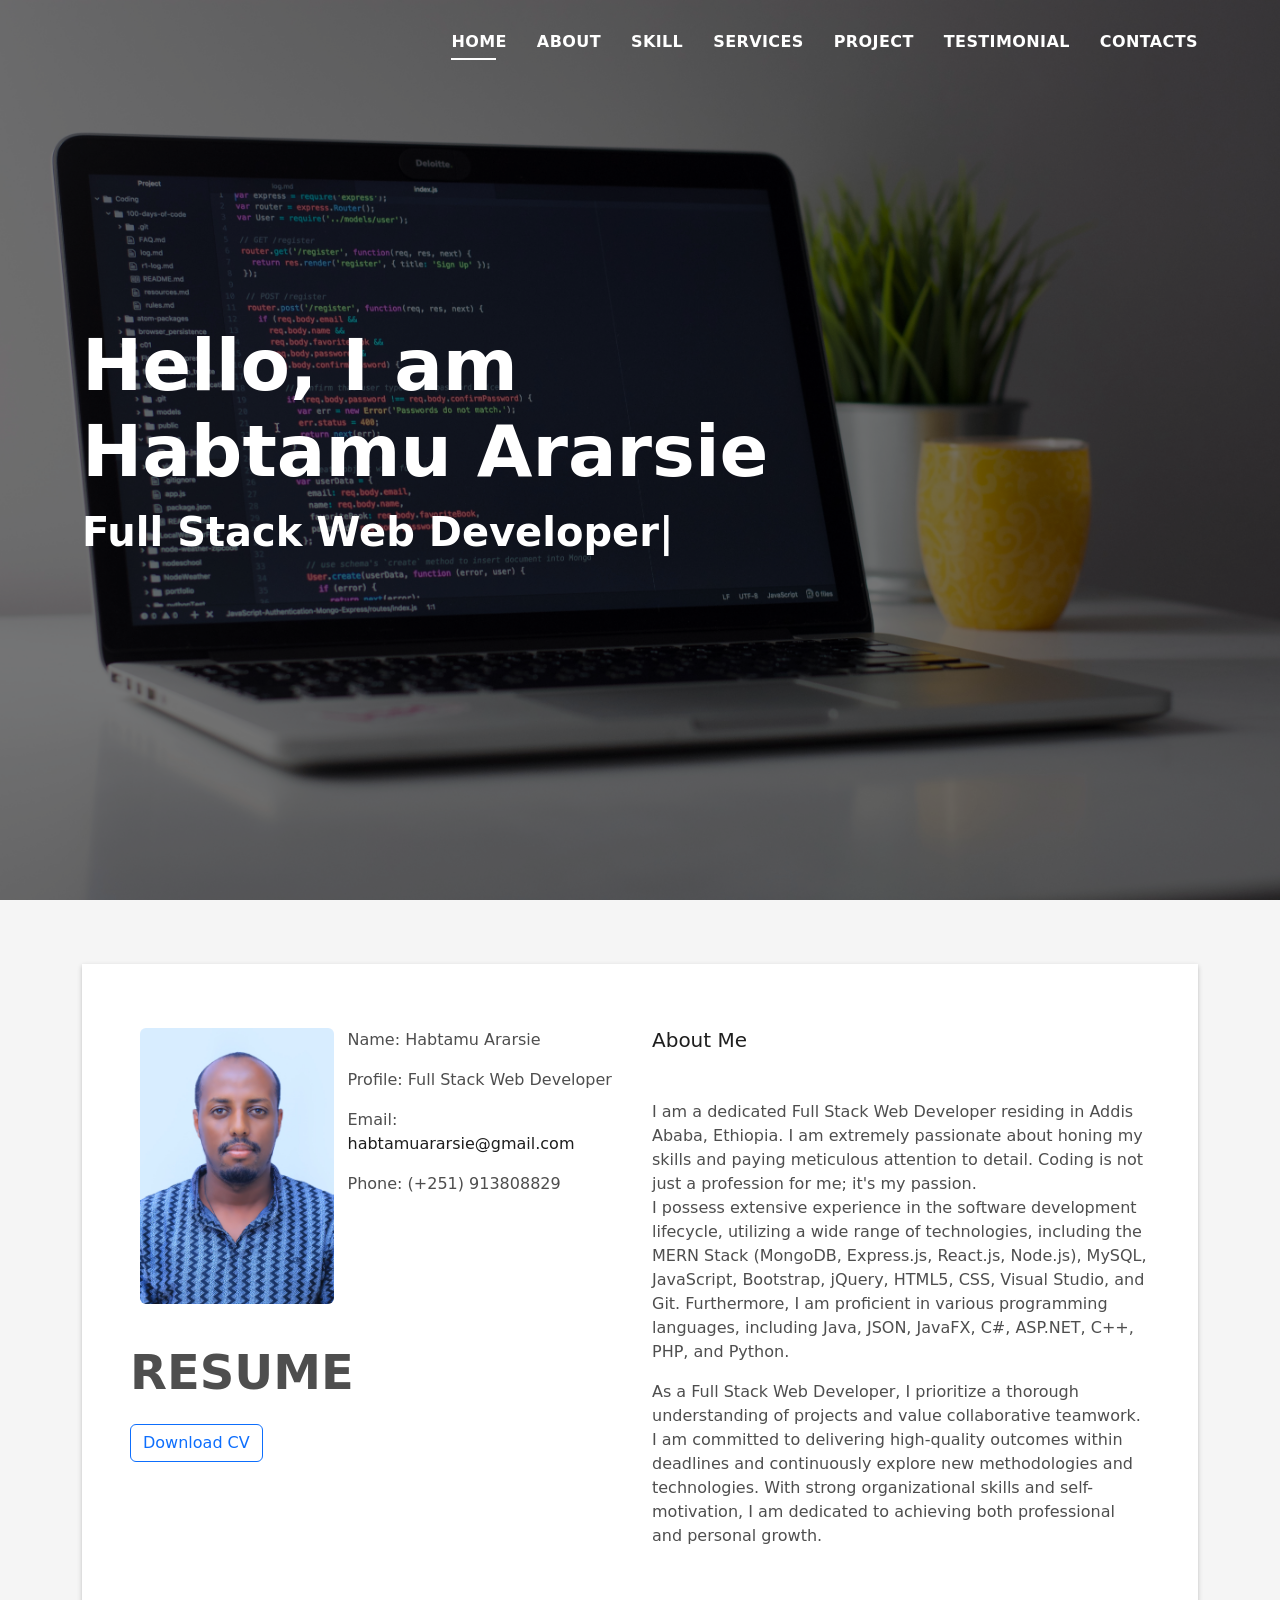
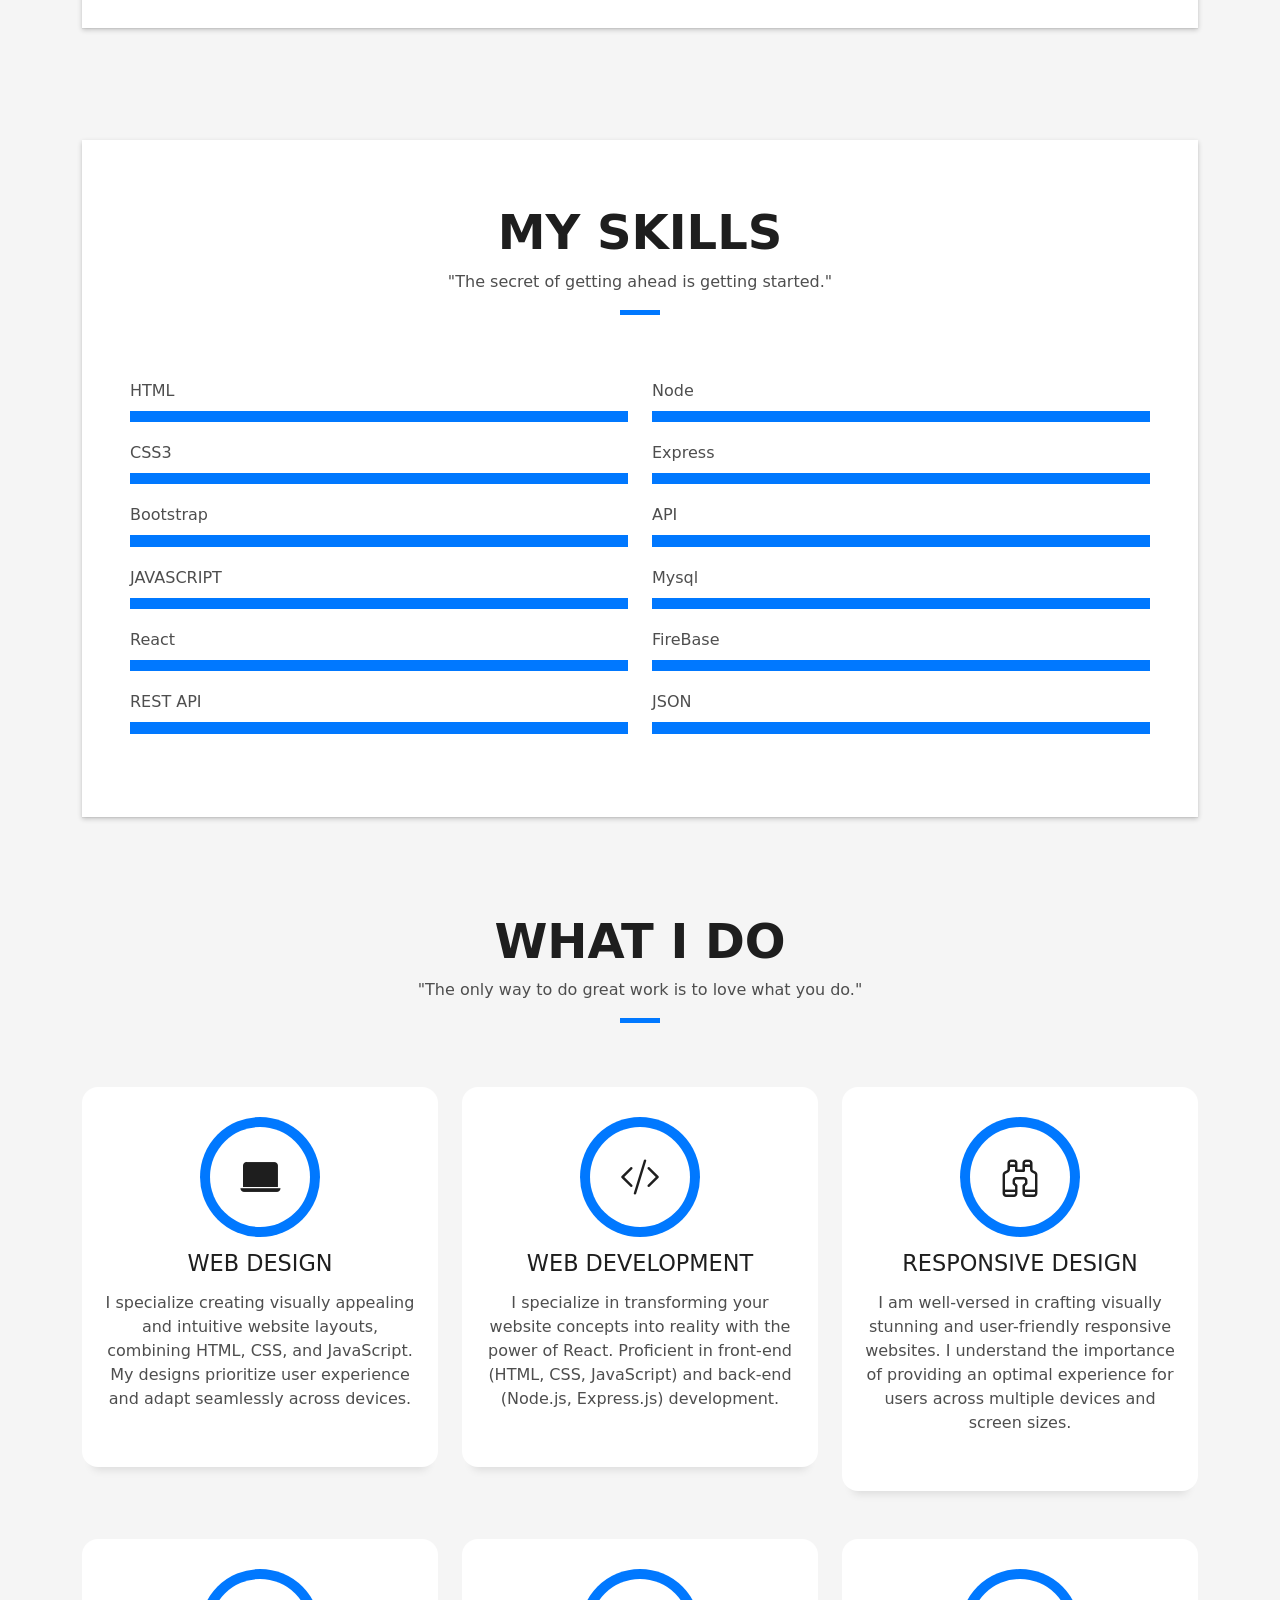
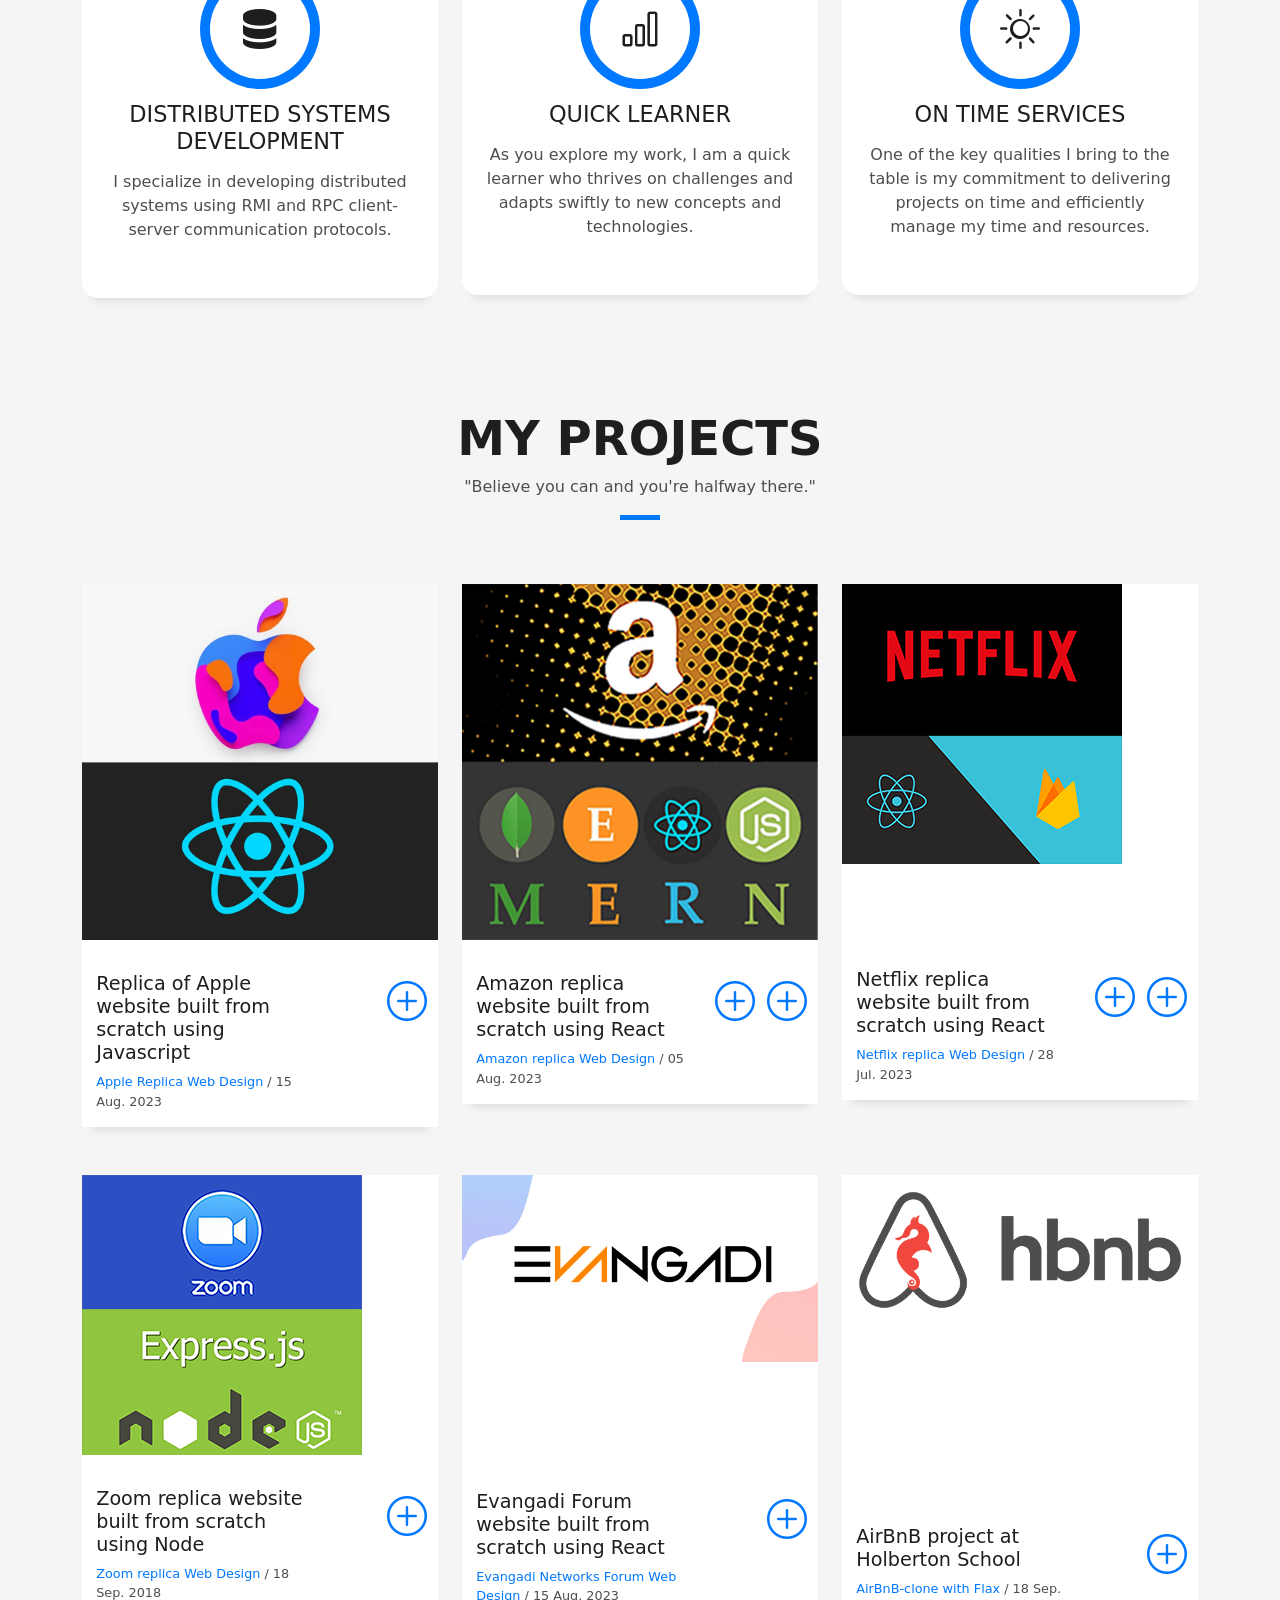
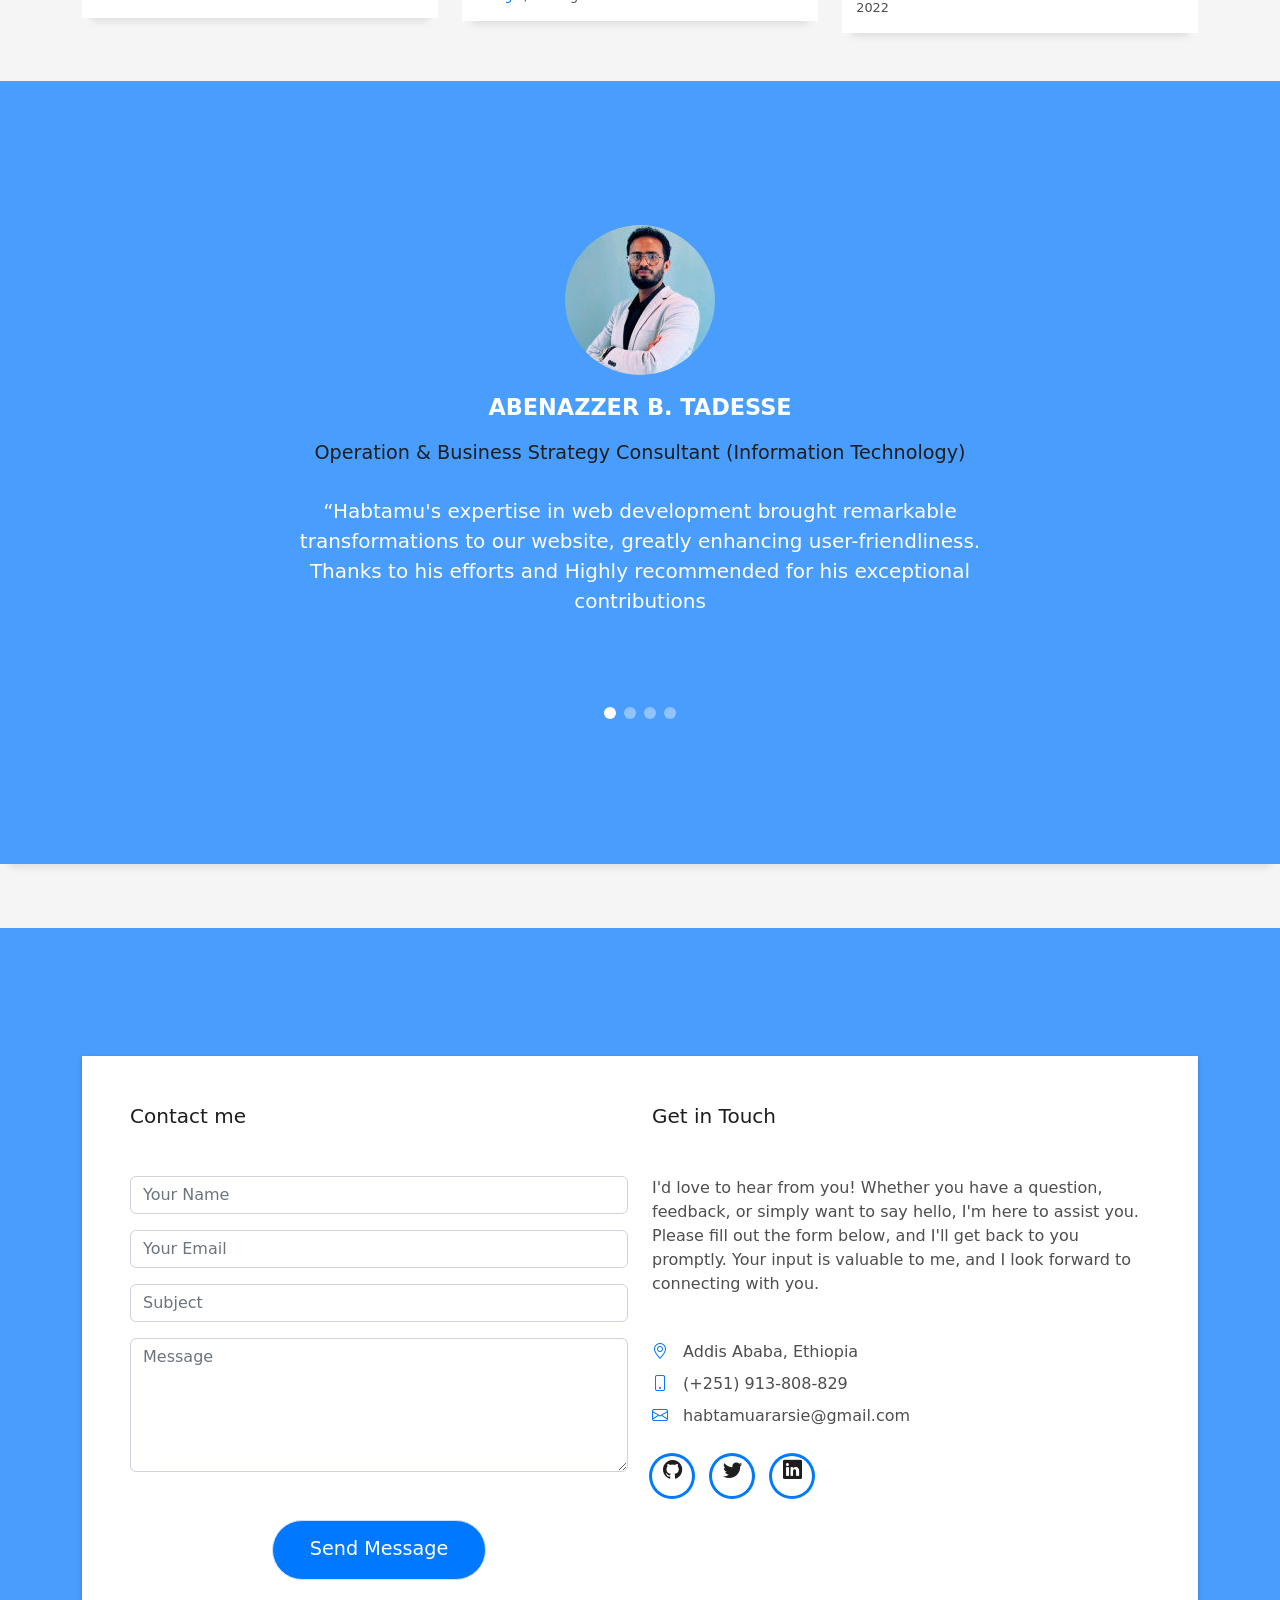
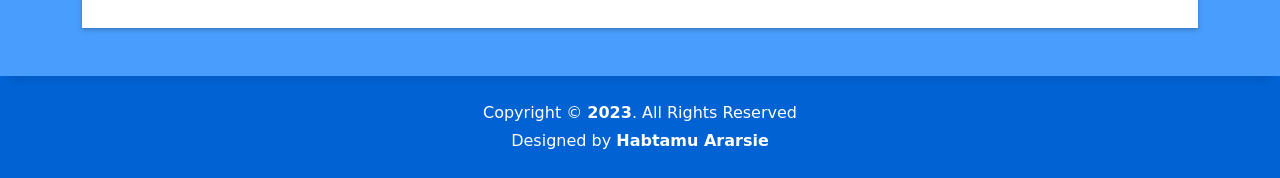
<file: index.html>
<!DOCTYPE html>
<html lang="en">
  <head>
    <meta charset="utf-8" />
    <meta content="width=device-width, initial-scale=1.0" name="viewport" />
     <meta name="google-site-verification" content="googleeb76d2b31b0bdee5" />
     
    <title> Habtamu Ararsie Portfolio </title>
    <!-- Favicons -->
    <link href="assets/img/h-icon.png" rel="icon" />
    <link href="assets/img/apple-touch-icon.png" rel="apple-touch-icon" />

    <!-- Vendor CSS Files -->
    <link
      href="assets/vendor/bootstrap/css/bootstrap.min.css"
      rel="stylesheet"
    />
    <link
      href="assets/vendor/bootstrap-icons/bootstrap-icons.css"
      rel="stylesheet"
    />
    <link
      href="assets/vendor/glightbox/css/glightbox.min.css"
      rel="stylesheet"
    />
    <link href="assets/vendor/swiper/swiper-bundle.min.css" rel="stylesheet" />

    <!-- Template Main CSS File -->
    <link href="assets/css/style.css" rel="stylesheet" />

 
  </head>


  <body>
 
    <!-- ======= Header ======= -->
    <header id="header" class="fixed-top">
      <div class="container d-flex align-items-center justify-content-between">
        <h1 class="logo"><a href="index.html">
         
          </a></h1>
     <nav id="navbar" class="navbar">
          <ul>
            <li><a class="nav-link scrollto active" href="#hero">Home</a></li>
            <li><a class="nav-link scrollto" href="#about">About</a></li>
            <li><a class="nav-link scrollto " href="#skill">Skill</a></li>
            <li><a class="nav-link scrollto" href="#services">Services</a></li>
            <li>
              <a class="nav-link scrollto" href="#portfolio">Project</a>
            </li>
            
            <li>
              <a class="nav-link scrollto" href="#testimonial">Testimonial</a>
            </li>
          </li>
            <li><a class="nav-link scrollto" href="#contacts">Contacts</a></li>
          </ul>
          <i class="bi bi-list mobile-nav-toggle"></i>
        </nav>
        <!-- .navbar -->
      </div>
    </header>
    <!-- End Header -->

    <!-- ======= Hero Section ======= -->
    <div id="hero" class="hero route bg-image"
    style="background-image: url(assets/img/back-img.jpg)"
    > 
    
     <div class="overlay-itro"></div>
      <div class="hero-content display-table">
        <div class="table-cell">
          <div class="container">
            <!--<p class="display-6 color-d">Hello, world!</p>-->
            <h1 class="hero-title">Hello, I am
              <br />
            Habtamu Ararsie</h1>
            <p class="hero-subtitle"> 
              <span
                class="typed"
                data-typed-items="Full Stack Web Developer, Designer, Freelancer"
              ></span>
            </p>
            <!-- <p class="pt-3"><a class="btn btn-primary btn js-scroll px-4" href="#about" role="button">Learn More</a></p> -->
          </div>
        </div>
      </div>
    </div>
    <!-- End Hero Section -->

    <main id="main">
      <!-- ======= About Section ======= -->
      <section id="about" class="about-mf sect-pt4 route">
        <div class="container">
          <div class="row">
            <div class="col-sm-12">
              <div class="box-shadow-full">
                <div class="row">
                  
                  <div class="col-md-6">
                    <div class="row">
                      <div class="col-sm-6 col-md-5">
                        
                            <div class="about-img">
                          <img
                            src="assets/img/back.JPG"
                            class="img-fluid rounded b-shadow-a"
                            alt=""
                          />
                        </div>
                        
                        </div>
                     
                      <div class="col-sm-6 col-md-7">
                        <div class="about-info">
                          <p>
                            <span class="title">Name: </span>
                            <span>Habtamu Ararsie</span>
                          </p>
                          <p>
                            <span class="title">Profile: </span>
                            <span>Full Stack Web Developer</span>
                          </p>
                          <p>
                            <span class="title">Email: </span>
                            <span><a href="mailto:habtamuararsie@gmail.com">habtamuararsie@gmail.com</a></span>
                            
                          </p>
                          <p>
                            <span class="title">Phone: </span>
                            <span>(+251) 913808829</span>
                          </p>
                        </div>
                      </div>
                       <div class="skill-mf " >  
                              <p class="title-a"> Resume</p>
                              <p><a href="./cv/HabtamuArarsieResume.pdf" download ="" class="btn btn-primary-blue btn-outline-primary">Download CV</a></p>
                     </div>
                         </div>
                        </div>
                  
                  <div class="col-md-6">
                    <div class="about-me pt-4 pt-md-0">
                      <div class="title-box-2">
                        <h5 class="title ">About Me</h5>
                      </div>
                      <p class="title">
                        I am a dedicated Full Stack Web Developer residing in Addis Ababa, Ethiopia. I am extremely passionate about honing my skills and paying meticulous attention to detail.
                         Coding is not just a profession for me; it's my passion.
                        <br/>
                         I possess extensive experience in the software development lifecycle, 
                         utilizing a wide range of technologies, including the MERN Stack (MongoDB, Express.js, 
                         React.js, Node.js), MySQL, JavaScript, Bootstrap, jQuery, HTML5, CSS, Visual Studio, and Git. Furthermore, I am proficient in various programming languages, 
                         including Java, JSON, JavaFX, C#, ASP.NET, C++, PHP, and Python.
                      </p>
                  
                      <p class="title">
                         As a Full Stack Web Developer, I prioritize a thorough understanding of projects and
                          value collaborative teamwork. I am committed to delivering high-quality outcomes within deadlines and continuously explore new methodologies and technologies. With strong organizational skills and self-motivation, 
                         I am dedicated to achieving both professional and personal growth.
                  
                      </p>
                    
                    </div>
                  </div>
                </div>
              </div>
            </div>
          </div>
        </div>

      <!--</div> -->
      </section>
      <!-- End About Section -->

 <!-- ======= Skill Section ======= -->
 <section id="skill" class="about-mf sect-pt4 route">
  <div class="container">
    <div class="row">
      <div class="col-sm-12">
        <div class="box-shadow-full">
          <div class="row">
            <div class="col-sm-12">
                  <div class="title-box text-center">
                    <h3 class="title-a">my skills</h3>
                    <p class="subtitle-a">
                      "The secret of getting ahead is getting started."
                    </p>
                    <div class="line-mf"></div>
                  </div>
                </div>
            <div class="col-md-6">
              <div class="row">
                
                <div class="skill-mf">
                  <span>HTML</span> <span class="pull-right"></span>
                  <div class="progress">
                    <div class="progress-bar" role="progressbar" style="width: 100%;" aria-valuenow="85" aria-valuemin="0" aria-valuemax="100"></div>
                  </div>
                  <span>CSS3</span> <span class="pull-right"></span>
                  <div class="progress">
                    <div class="progress-bar" role="progressbar" style="width: 100%" aria-valuenow="75" aria-valuemin="0" aria-valuemax="100"></div>
                  </div>
                  <span>Bootstrap</span> <span class="pull-right"></span>
                  <div class="progress">
                    <div class="progress-bar" role="progressbar" style="width: 100%" aria-valuenow="50" aria-valuemin="0" aria-valuemax="100"></div>
                  </div>
                  <span>JAVASCRIPT</span> <span class="pull-right"></span>
                  <div class="progress">
                    <div class="progress-bar" role="progressbar" style="width: 100%" aria-valuenow="90" aria-valuemin="0" aria-valuemax="100"></div>
                  </div>
                  <span>React</span> <span class="pull-right"></span>
                  <div class="progress">
                    <div class="progress-bar" role="progressbar" style="width: 100%;" aria-valuenow="85" aria-valuemin="0" aria-valuemax="100"></div>
                  </div>
                 
                  <span>REST API</span> <span class="pull-right"></span>
                  <div class="progress">
                    <div class="progress-bar" role="progressbar" style="width: 100%" aria-valuenow="50" aria-valuemin="0" aria-valuemax="100"></div>
                  </div>
                 
                </div>
                  
            </div>
                                </div>
            
            <div class="col-md-6">
              <div class="skill-mf">
                
                <span>Node</span> <span class="pull-right"></span>
                <div class="progress">
                  <div class="progress-bar" role="progressbar" style="width: 100%" aria-valuenow="75" aria-valuemin="0" aria-valuemax="100"></div>
                </div>
                <span>Express</span> <span class="pull-right"></span>
                <div class="progress">
                  <div class="progress-bar" role="progressbar" style="width: 100%" aria-valuenow="50" aria-valuemin="0" aria-valuemax="100"></div>
                </div>
                <span>API</span> <span class="pull-right"></span>
                <div class="progress">
                  <div class="progress-bar" role="progressbar" style="width: 100%" aria-valuenow="75" aria-valuemin="0" aria-valuemax="100"></div>
                </div>
                <span>Mysql</span> <span class="pull-right"></span>
                <div class="progress">
                  <div class="progress-bar" role="progressbar" style="width: 100%" aria-valuenow="50" aria-valuemin="0" aria-valuemax="100"></div>
                </div>
                <span>FireBase</span> <span class="pull-right"></span>
                <div class="progress">
                  <div class="progress-bar" role="progressbar" style="width: 100%" aria-valuenow="90" aria-valuemin="0" aria-valuemax="100"></div>
                </div>
                <span>JSON</span> <span class="pull-right"></span>
                <div class="progress">
                  <div class="progress-bar" role="progressbar" style="width: 100%" aria-valuenow="90" aria-valuemin="0" aria-valuemax="100"></div>
                </div>
              </div>
            </div>
          </div>
        </div>
      </div>
    </div>
    
  </div>

<!--</div> -->
</section>
<!-- End Skill Section -->

      <!-- ======= Services Section ======= -->
      <section id="services" class="services-mf pt-5 route">
        <div class="container">
          <div class="row">
            <div class="col-sm-12">
              <div class="title-box text-center">
                <h3 class="title-a">What I do</h3>
                <p class="subtitle-a">
                  "The only way to do great work is to love what you do."
                </p>
                <div class="line-mf"></div>
              </div>
            </div>
          </div>
          <!-- bi bi-briefcase -->
          <div class="row">
            <div class="col-md-4">
              <div class="service-box">
                <div class="service-ico">
                  <span class="ico-circle"
                    ><i class="bi bi-laptop-fill"></i
                  ></span>
                </div>
                <div class="service-content">
                  <h2 class="s-title">Web Design</h2>
                  <p >
                  
                     I specialize creating visually appealing and intuitive website layouts, combining HTML, CSS, and JavaScript. My designs prioritize user experience and adapt seamlessly across devices.

                </p> 
                </div>
              </div>
            </div>
            <!-- <i class="bi bi-card-checklist"></i -->
            <div class="col-md-4">
              <div class="service-box">
                <div class="service-ico">
                  <span class="ico-circle"
                    ><i class="bi bi-code-slash "></i
                  ></span>
                </div>
                <div class="service-content">
                  <h2 class="s-title">Web Development</h2>
                  <p class="s-description text-center">
                    I specialize in transforming your website concepts into reality with the power of React. Proficient in front-end (HTML, CSS, JavaScript) and back-end (Node.js, Express.js) development. 
                   
                  </p>
                   </div>
              </div>
            </div>
              <div class="col-md-4">
              <div class="service-box">
                <div class="service-ico">
                  <span class="ico-circle"
                    ><i class="bi bi-binoculars"></i
                  ></span>
                </div>
                <div class="service-content">
                  <h2 class="s-title">Responsive Design</h2>
                  <p class="s-description text-center">
                    I am well-versed in crafting visually stunning and user-friendly responsive websites.
                    I understand the importance of providing an optimal experience for users across 
                    multiple devices and screen sizes. 
                    
                  </p>
                </div>
              </div>
            </div> 
             <div class="col-md-4">
              <div class="service-box">
                <div class="service-ico">
                  <span class="ico-circle"
                    ><i class="bi bi-server "></i
                  ></span>
                </div>
               
                <div class="service-content">
                  <h2 class="s-title">distributed systems Development  </h2>
                  <p class="s-description text-center">
                    I specialize in developing  distributed systems using RMI and RPC client-server communication protocols. 
                   </p>
                 </div>
              </div>
            </div>
            <div class="col-md-4">
              <div class="service-box">
                <div class="service-ico">
                  <span class="ico-circle"
                    ><i class="bi bi-bar-chart"></i
                  ></span>
                </div>

                <div class="service-content">
                  <h2 class="s-title">Quick Learner</h2>
                  <p class="s-description text-center">
                    
                    As you explore my work, 
                    I am a quick learner who thrives 
                    on challenges and adapts swiftly to new concepts and technologies.
                  </p>
                </div>
              </div>
            </div>
            <div class="col-md-4">
              <div class="service-box">
                <div class="service-ico">
                  <span class="ico-circle"
                    ><i class="bi bi-brightness-high"></i
                  ></span>
                </div>
                <div class="service-content">
                  <h2 class="s-title">On Time Services</h2>
                  <p class="s-description text-center ">
                    One of the key qualities I bring to the table is my commitment to delivering 
                    projects on time and efficiently manage my time and resources. 
                  </p>
                </div>
              </div>
            </div>
          </div>
        </div>
      </section>
      <!-- End Services Section -->

      <!-- ======= Portfolio Section ======= -->
      <section id="portfolio" class="portfolio-mf sect-pt4 route">
        <div class="container">
          <div class="row">
            <div class="col-sm-12">
              <div class="title-box text-center">
                <h3 class="title-a">My Projects </h3>
                <p class="subtitle-a">
                  "Believe you can and you're halfway there."
                </p>
                <div class="line-mf"></div>
              </div>
            </div>
          </div>
          <div class="row">
            <!-- Covid-19 tracker website built from scratch using React -->
            <div class="col-md-4">
              <div class="work-box">
                <a
                  href="assets/img/apple.jpeg"
                  data-gallery="portfolioGallery"
                  class="portfolio-lightbox"
                >
                  <div class="work-img">
                    <img src="assets/img/apple.jpeg" alt="" class="img-fluid" />
                  </div>
                </a>
                <div class="work-content">
                  <div class="row">
                    <div class="col-sm-8">
                      <h2 class="w-title">    Replica of Apple website built from scratch using Javascript</h2>
                      <div class="w-more">
                        <span class="w-ctegory">Apple Replica Web Design</span> /
                        <span class="w-date">15 Aug. 2023</span>
                      </div>
                    </div>
                    <div class="col-sm-4">
                      <div class="w-like">
                        <a 
                         target="_blank"
                        href="https://github.com/habtamuararsie/react-components">
                          <span class="bi bi-plus-circle"></span
                        ></a>
                      </div>
                    </div>
                  </div>
                </div>
              </div>
            </div> 
            <div class="col-md-4">
              <div class="work-box">
                <!-- work-1.jpg -->
                <a
                target="_blank"
                  href="assets/img/amazone.png"
                  data-gallery="portfolioGallery"
                  class="portfolio-lightbox"
                >
                  <div class="work-img">
                    <img src="assets/img/amazone.png" alt="" class="img-fluid" />
                  </div>
                </a>
                <div class="work-content">
                  <div class="row">
                    <div class="col-sm-8">
                      <h2 class="w-title">Amazon replica website built from scratch using React</h2>
                      <div class="w-more">
                        <span class="w-ctegory">Amazon replica Web Design</span> /
                        <span class="w-date">05 Aug. 2023</span>
                      </div>
                    </div>
                  
                    <div class="col-sm-4">
                      <div class="w-like">
                        <a 
                        target="_blank"
                        href="https://feb23-3388b.web.app/">
                          <span class="bi bi-plus-circle"></span
                        ></a>
                        <a 
                        target="_blank"
                        href="https://github.com/habtamuararsie/amazon-feb23">
                          <span class="bi bi-plus-circle"></span
                        ></a>
                      </div>
                    </div>
                  </div>
                </div>
              </div>
            </div>
     
            <div class="col-md-4">
              <div class="work-box">
                <a
                target="_blank"
                  href="assets/img/netflix.png"
                  data-gallery="portfolioGallery"
                  class="portfolio-lightbox"
                >
                  <div class="work-img">
                    <img src="assets/img/netflix.png" alt="" class="img-fluid" />
                  </div>
                </a>
                <br />
                <br />
                <br />
                <div class="work-content">
                  <div class="row">
                    <div class="col-sm-8">
                      <h2 class="w-title">Netflix replica website built from scratch using React</h2>
                      <div class="w-more">
                        <span class="w-ctegory">Netflix replica Web Design</span> /
                        <span class="w-date">28 Jul. 2023</span>
                      </div>
                    </div>
                    <div class="col-sm-4">
                      <div class="w-like">
                        <a 
                        target="_blank"
                        href="https://netflix-clone-9c8d0.web.app">
                          <span class="bi bi-plus-circle"></span
                        ></a>
                        <a 
                        target="_blank"
                        href="https://github.com/habtamuararsie/netflix-clone">
                          <span class="bi bi-plus-circle"></span
                        ></a>
                      </div>
                    </div>
                  </div>
                </div>
              </div>
            </div>
             <div class="col-md-4">
              <div class="work-box">
                <a
                  href="assets/img/zoom.png"
                  data-gallery="portfolioGallery"
                  class="portfolio-lightbox"
                >
                  <div class="work-img">
                    <img src="assets/img/zoom.png" alt="" class="img-fluid" />
                  </div>
                </a>
                <div class="work-content">
                  <div class="row">
                    <div class="col-sm-8">
                      <h2 class="w-title">
                        Zoom replica website built from scratch using Node</h2>
                      <div class="w-more">
                        <span class="w-ctegory">Zoom replica Web Design</span> /
                        <span class="w-date">18 Sep. 2018</span>
                      </div>
                    </div>
                    <div class="col-sm-4">
                      <div class="w-like">
                        <a 
                        target="_blank"
                        href="https://github.com/habtamuararsie/zoom">
                          <span class="bi bi-plus-circle"></span
                        ></a>
                      </div>
                    </div>
                  </div>
                </div>
              </div>
            </div>
            <div class="col-md-4">
              <div class="work-box">
                <a
                  href="assets/img/evangadi-logo.jpg"
                  data-gallery="portfolioGallery"
                  class="portfolio-lightbox"
                >
                  <div class="work-img">
                    <img src="assets/img/evangadi-logo.jpg" alt="" class="img-fluid" />
                  </div>
                </a>
                <br />
                <br />
                <br />
                <br />
                <div class="work-content">
                  <div class="row">
                    <div class="col-sm-8">
                      <h2 class="w-title"> Evangadi Forum website built from scratch using React</h2>
                      <div class="w-more">
                        <span class="w-ctegory">Evangadi Networks Forum Web Design</span> /
                        <span class="w-date">15 Aug. 2023</span>
                      </div>
                    </div>
                    <div class="col-sm-4">
                      <div class="w-like">
                        <a 
                        target="_blank"
                        href="https://github.com/habtamuararsie/EvangadiForum">
                          <span class="bi bi-plus-circle"></span
                        ></a>
                      </div>
                    </div>
                  </div>
                </div>
              </div>
            </div>
            <div class="col-md-4">
              <div class="work-box">
                <a
                  href="assets/img/airbnb.png"
                  data-gallery="portfolioGallery"
                  class="portfolio-lightbox"
                >
                  <div class="work-img">
                    <img src="assets/img/airbnb.png" alt="" class="img-fluid" />
                  </div>
                </a>
                 <br />
                <br />
                <br />
                <br /> 
                <br />
                <br />
                <br />
                <div class="work-content">
                  <div class="row">
                    <div class="col-sm-8">
                      <h2 class="w-title">AirBnB project at Holberton School</h2>
                      <div class="w-more">
                        <span class="w-ctegory">AirBnB-clone with Flax</span> /
                        <span class="w-date">18 Sep. 2022</span>
                      </div>
                    </div>
                    <div class="col-sm-4">
                      <div class="w-like">
                        <a 
                        target="_blank"
                        href="https://github.com/habtamuararsie/AirBnB_clone_v4">
                          <span class="bi bi-plus-circle"></span
                        ></a>
                      </div>
                    </div>
                  </div>
                </div>
              </div>
            </div>
          </div>
        </div>
      </section>
      <!-- End Portfolio Section -->

  <!-- ======= Testimonials Section ======= -->
   <section id="testimonial" class="testimonials paralax-mf bg-image" style="background-image: url(assets/img/overlay-bg.jpg)">
    <div class="overlay-mf"></div>
    <div class="container">
      <div class="row">
        <div class="col-md-12">

           <div class="testimonials-slider swiper" data-aos="fade-up" data-aos-delay="100">
            <div class="swiper-wrapper">

              <div class="swiper-slide">
                <div class="testimonial-box">
                  <div class="author-test">
                    <img src="assets/img/abi.jpg" alt="" class="rounded-circle b-shadow-a">
                    <span class="author">Abenazzer B. Tadesse </span>
                    <h2 class="w-title">
                      Operation & Business Strategy Consultant (Information Technology)</h2>
                 </div>
                  <br/>
                  <div class="content-test">
                    <p class="description lead">
                      “Habtamu's expertise in web development brought remarkable transformations to our website, greatly enhancing user-friendliness. Thanks to his efforts and Highly recommended for his exceptional contributions

                     </p>
                  </div>
                </div>
              </div> 
              <!-- End testimonial item -->
              <div class="swiper-slide">
                <div class="testimonial-box">
                  <div class="author-test">
                    <img src="assets/img/beki.jpg" alt="" class="rounded-circle b-shadow-a">
                    <span class="author">Bekalu Fikadu 
                     </span>
                    <h2 class="w-title">Full Stack Web Developer(MERN) and Instructor in Evangadi Tech</h2>
                  </div>
                  <br/>
                  <div class="content-test">
                    <p class="description lead">
                      “Collaborating with Habtamu has been an absolute pleasure. Their comprehensive skill set in both front-end and back-end development has consistently impressed me. 
                      Their ability to seamlessly integrate design and functionality has resulted in outstanding web applications.”
                    </p>
                  </div>
                </div>
              </div>
              <!-- End testimonial item -->
              
              <div class="swiper-slide">
                <div class="testimonial-box">
                  <div class="author-test">
                    <img src="assets/img/jo.jpg" alt="" class="rounded-circle b-shadow-a">
                    <span class="author">George Robel
                    </span>
                    <h2 class="w-title">Senior System Engineer | Oracle | IBM | Linux/UNIX</h2>
                      
                  </div>
                  <br/>
                  <div class="content-test">
                    <p class="description lead">
                      “
                      Working with Habtamu on freelancing projects has been a delightful experience. His expertise in full-stack development consistently delivers exceptional results, solidifying his value as a top professional in our field.”
                    
                    </p>
                  </div>
                </div>
              </div>
              <!-- End testimonial item -->
              
              <div class="swiper-slide">
                <div class="testimonial-box">
                  <div class="author-test">
                    <img src="assets/img/hena.jpg" alt="" class="rounded-circle b-shadow-a">
                    <span class="author">Henok Berhanu Tsegaye
                     </span>
                     <h2 class="w-title">PhD student at Fondazione Bruno Kessler-FBK</h2>
                   
                  </div>
                  <br/>
                  <div class="content-test">
                    <p class="description lead">
                      “ Working in collaboration with Habtamu on various web projects has been an absolute pleasure. 
                      Throughout our partnership, I have witnessed firsthand his exceptional creativity and comprehensive set of full-stack skills, which consistently translate into the delivery of innovative web solutions.
                       I wholeheartedly recommend Habtamu as a highly capable professional in the field.”
                    </p>
                  </div>
                </div>
              </div>
              <!-- End testimonial item -->
            </div>
            <div class="swiper-pagination"></div>
          </div> 

          <!-- <div id="testimonial-mf" class="owl-carousel owl-theme">
        
      </div> -->
        </div>
      </div>
    </div>
  </section> 
<!-- End Testimonials Section -->

      <!-- ======= Contact Section ======= -->
      <section
        id="contacts"
        class="paralax-mf footer-paralax bg-image sect-mt4 route"
        style="background-image: url(assets/img/overlay-bg.jpg)"
      >
        <div class="overlay-mf"></div>
        <div class="container">
          <div class="row">
            <div class="col-sm-12">
              <div class="contact-mf">
                <div id="contact" class="box-shadow-full">
                  <div class="row">
                    <div class="col-md-6">
                      <div class="title-box-2">
                        <h5 class="title">Contact me</h5>
                      </div>
                      <div>
                        <form
                          action="#"
                          method="POST"
                          id="myform" 
                        
                        >
                          <div class="row">
                            <div class="col-md-12 mb-3">
                              <div class="form-group">
                                <input
                                  type="text"
                                  name="name"
                                  class="form-control"
                                  id="name"
                                  placeholder="Your Name"
                                  required
                                />
                              </div>
                            </div>
                            <div class="col-md-12 mb-3">
                              <div class="form-group">
                                <input
                                  type="email"
                                  class="form-control"
                                  name="email"
                                  id="email"
                                  placeholder="Your Email"
                                  required
                                />
                              </div>
                            </div>
                            <div class="col-md-12 mb-3">
                              <div class="form-group">
                                <input
                                  type="text"
                                  class="form-control"
                                  name="subject"
                                  id="subject"
                                  placeholder="Subject"
                                  required
                                />
                              </div>
                            </div>
                            <div class="col-md-12">
                              <div class="form-group">
                                <textarea
                                  class="form-control"
                                  name="message"
                                  id="message"
                                  rows="5"
                                  placeholder="Message"
                                  required
                                ></textarea>
                              </div>
                            </div>
                            <div class="col-md-12 text-center my-3">
                              <!-- <div class="loading" ></div>
                              <div class="error-message" ></div> -->
                              <!-- <div class="sent-message" >
                                Your message has been sent. Thank you!
                              </div> -->
                            </div>
                            <br />
                            <br />
                            <div class="col-md-12 text-center">
                              <button
                                type="submit"
                                onclick="handlesubmit(event)"
                                value="Send Message"
                                class="button button-a button-big button-rouded" 
                              >
                              Send Message
                              </button>
                            </div>
                          </div>
                        </form>
                      </div>
                    </div>
                    <script>
//  document.getElementById('myform').addEventListener('submit', (event) => {
//               event.preventDefault(); 
                     function handlesubmit(event) {
                      event.preventDefault();
              
                        var name =  document.querySelector('input[name ="name"]').value;
                        var email = document.querySelector('input[name="email"]').value;
                        var subject = document.querySelector('input[ name="subject"]').value;
                        var message = document.querySelector('textarea[name="message"]').value;
                     
                     var formData = {
                      name: name,
                      email: email,
                      subject: subject,
                      message: message
                     };
                    //  http://localhost:3000/
                    // https://habtish-portserver-production-3656.up.railway.app/api/email
                    // http://localhost:3000/api/email/
                     fetch('https://habtish-portserver-production-3656.up.railway.app/api/email/', {
                      method: 'POST',
                      headers: {
                    'Content-Type': 'application/json'
                  },
                  body: JSON.stringify(formData)
              
                     })
                     .then(response => response.json())
              .then(data => {
              alert(data)
              // Process the response from PHP script
              console.log('Form data sent:', data);
              })
              .catch(error => {
              // Handle any error that occurred during the request
              alert(error);
                    console.error('Error:', error);
              });
            }
              </script>


                    <div class="col-md-6">
                      <div class="title-box-2 pt-4 pt-md-0">
                        <h5 class="title">
                          Get in Touch
                        </h5>
                      </div>
                      <div class="more-info">
                        <p class="s-description">
                          I'd love to hear from you! Whether you have a question, feedback, or 
                          simply want to say hello, I'm here to assist you. 
                          <!-- I am dedicated to providing exceptional 
                          customer service and ensuring your needs are met. -->
                            
                            <br />
                          Please fill out the form below, and I'll get back to you promptly. 
                          <!-- Kindly provide me with your name, email address, and a brief message outlining your inquiry or feedback.  -->
                          Your input is valuable to me, and I look forward to connecting with you.
                        </p>
                           
                            <br />
                        <ul class="list-ico">
                          <li>
                            <span class="bi bi-geo-alt"></span> Addis Ababa, Ethiopia
                          </li>
                          <li>
                            <span class="bi bi-phone"></span> (+251) 913-808-829
                          </li>
                          <li>
                            <span class="bi bi-envelope"></span>
                            habtamuararsie@gmail.com
                          </li>
                        </ul>
                      </div>
                      <div class="socials">
                        <ul>
                          <li>
                            <a 
                            target="_blank"
                            href="https://github.com/habtamuararsie"
                              ><span class="ico-circle"
                                ><i class="bi bi-github"></i></span
                            ></a>
                            
                          </li>
                         
                          <li>
                            <a 
                            target="_blank"
                            href="https://twitter.com/foryouall1919"
                              ><span class="ico-circle"
                                ><i class="bi bi-twitter"></i></span
                            ></a>
                          </li>
                          <li>
                            <a 
                            target="_blank"
                            href="https://www.linkedin.com/in/habtamu-ararsie/"
                              ><span class="ico-circle"
                                ><i class="bi bi-linkedin"></i></span
                            ></a>
                          </li>
                        </ul>
                      </div>
                        </div>
                  </div>
                </div>
              </div>
            </div>
          </div>
        </div>
      </section>
  <!-- End Contact Section -->
    </main>
    <!-- End #main -->

    <!-- ======= Footer ======= -->
    <footer>
      <div class="container">
        <div class="row">
          <div class="col-sm-12">
            <div class="copyright-box">
              <p class="copyright">
                 Copyright &copy; <strong>2023</strong>. All Rights Reserved
              </p>
              <div class="credits">
              Designed by
                <a href=''> <strong> Habtamu Ararsie</strong> </a>
              </div>
            </div>
          </div>
        </div>
      </div>
    </footer>
    <!-- End  Footer -->

    <div id="preloader"></div>
    <a
      href="#"
      class="back-to-top d-flex align-items-center justify-content-center"
      ><i class="bi bi-arrow-up-short"></i
    ></a>

    <!-- Vendor JS Files -->
    <script src="assets/vendor/purecounter/purecounter_vanilla.js"></script>
    <script src="assets/vendor/bootstrap/js/bootstrap.bundle.min.js"></script>
    <script src="assets/vendor/glightbox/js/glightbox.min.js"></script>
    <script src="assets/vendor/swiper/swiper-bundle.min.js"></script>
    <script src="assets/vendor/typed.js/typed.min.js"></script>
    <script src="assets/vendor/php-email-form/validate.js"></script>

    <!-- Template Main JS File -->
    <script src="assets/js/main.js"></script>
  </body>
</html>
</file>
<file: assets/css/style.css>
/**
* Template Name: DevFolio
* Updated: Mar 10 2023 with Bootstrap v5.2.3
* Template URL: https://bootstrapmade.com/devfolio-bootstrap-portfolio-html-template/
* Author: BootstrapMade.com
* License: https://bootstrapmade.com/license/
*/

/*--------------------------------------------------------------
# General
--------------------------------------------------------------*/
body {
  background-color: #f5f5f5;
  color: #4e4e4e;
}

h1,
h2,
h3,
h4,
h5,
h6 {
  color: #1e1e1e;
}

a {
  color: #1e1e1e;
  text-decoration: none;
  transition: all 0.5s ease-in-out;
}

a:hover {
  color: #0078ff;
  text-decoration: none;
  transition: all 0.5s ease-in-out;
}

.p-r {
  position: relative;
}

.color-a {
  text-decoration: none;
  color: #0078ff;
}

.color-d {
  color: #f5f5f5;
}

.color-text-a {
  text-decoration: none;
  color: #4e4e4e;
}

.box-shadow,
.card-blog,
.work-box,
.service-box,
.paralax-mf {
  box-shadow: 0 13px 8px -10px rgba(0, 0, 0, 0.1);
}

.box-shadow-a,
.button:hover {
  text-decoration: none;
  box-shadow: 0 0 0 4px #cde1f8;
}

.display-5 {
  font-size: 2.5rem;
  font-weight: 300;
  line-height: 1.1;
}

.display-6 {
  font-size: 2rem;
  font-weight: 300;
  line-height: 1.1;
}

.avatar {
  width: 32px;
  height: 32px;
  margin-right: 4px;
  overflow: hidden;
}




.bg-image {
  background-repeat: no-repeat;
  background-attachment: fixed;
  background-size: cover;
  background-position: center center;
 
}

@media (max-width: 1024px) {
  .bg-image {
    background-attachment: scroll;
  }
}

.overlay-mf {
  background-color: #0078ff;
}

.overlay-mf {
  position: absolute;
  top: 0;
  left: 0px;
  padding: 0;
  height: 100%;
  width: 100%;
  opacity: 0.7;
}

.paralax-mf {
  position: relative;
  padding: 8rem 0;
}

.display-table {
  width: 100%;
  height: 100%;
  display: table;
}

.table-cell {
  display: table-cell;
  vertical-align: middle;
  text-align: left;
  
}

/*--/ Sections /--*/
.sect-4 {
  padding: 4rem 0;
}

.sect-pt4 {
  padding-top: 4rem;
}

.sect-mt4 {
  margin-top: 4rem;
}

/*--/ Title s /--*/
.title-s {
  font-weight: 600;
  color: #1e1e1e;
  font-size: 1.1rem;
}

/*--/ Title A /--*/
.title-box {
  margin-bottom: 4rem;
}

.title-a {
  text-decoration: none;
  font-size: 3rem;
  font-weight: bold;
  text-transform: uppercase;
}

.subtitle-a {
  text-decoration: none;
  color: #4e4e4e;
}

.line-mf {
  width: 40px;
  height: 5px;
  background-color: #0078ff;
  margin: 0 auto;
}

/*--/ Title Left /--*/
.title-box-2 {
  margin-bottom: 3rem;
}

.title-left {
  font-size: 2rem;
  position: relative;
}

.title-left:before {
  content: "";
  position: absolute;
  height: 30px;
  background-color: #0078ff;
  width: 100px;
  bottom: -12px;
}

/*------/ Box /------*/
.box-pl2 {
  padding-left: 2rem;
}

.box-shadow-full {
  padding: 3rem 1.25rem;
  position: relative;
  background-color: #fff;
  margin-bottom: 3rem;
  z-index: 2;
  box-shadow: 0 1px 1px 0 rgba(0, 0, 0, 0.06), 0 2px 5px 0 rgba(0, 0, 0, 0.2);
}

@media (min-width: 768px) {
  .box-shadow-full {
    padding: 3rem;
  }
}

/*------/ Socials /------*/
.socials {
  padding: 1.5rem 0;
}

.socials ul li {
  display: inline-block;
}

.socials .ico-circle {
  height: 40px;
  width: 40px;
  font-size: 1.2rem;
  border-radius: 50%;
  line-height: 1.6;
  margin: 0 15px 0 0;
  box-shadow: 0 0 0 3px #0078ff;
  transition: all 500ms ease;
}

.socials .ico-circle:hover {
  background-color: #0078ff;
  color: #fff;
  box-shadow: 0 0 0 3px #cde1f8;
  transition: all 500ms ease;
}

/*------/ Ul resect /------*/
.ul-resect,
.widget-tags ul,
.widget-sidebar .list-sidebar,
.box-comments .list-comments,
.blog-wrapper .post-meta ul,
.list-ico,
.socials ul {
  list-style: none;
  padding-left: 0;
  margin-bottom: 0;
}

.list-ico {
  line-height: 2;
}

.list-ico span {
  color: #0078ff;
  margin-right: 10px;
}

/*------/ Ico Circle /------*/
.ico-circle {
  height: 100px;
  width: 100px;
  font-size: 2rem;
  border-radius: 50%;
  line-height: 1.55;
  margin: 0 auto;
  text-align: center;
  box-shadow: 0 0 0 10px #0078ff;
  display: block;
}

/*------/ Owl Carousel /------*/
.owl-theme .owl-dots {
  text-align: center;
  margin-top: 18px;
}

.owl-theme .owl-dots .owl-dot {
  display: inline-block;
}

.owl-theme .owl-dots .owl-dot span {
  width: 18px;
  height: 7px;
  margin: 5px 5px;
  background: #cde1f8;
  border: 0px solid #cde1f8;
  display: block;
  transition: all 0.6s ease-in-out;
  cursor: pointer;
}

.owl-theme .owl-dots .owl-dot:hover span {
  background-color: #cde1f8;
}

.owl-theme .owl-dots .owl-dot.active span {
  background-color: #1B1B1B;
  width: 25px;
}

/*--/ Scrolltop s /--*/
.scrolltop-mf {
  position: relative;
  display: none;
}

.scrolltop-mf span {
  z-index: 999;
  position: fixed;
  width: 42px;
  height: 42px;
  background-color: #0078ff;
  opacity: 0.7;
  font-size: 1.6rem;
  line-height: 1.5;
  text-align: center;
  color: #fff;
  top: auto;
  left: auto;
  right: 30px;
  bottom: 50px;
  cursor: pointer;
  border-radius: 50%;
}

/*--------------------------------------------------------------
# Back to top button
--------------------------------------------------------------*/
.back-to-top {
  position: fixed;
  visibility: hidden;
  opacity: 0;
  right: 15px;
  bottom: 15px;
  z-index: 996;
  background: #0078ff;
  width: 40px;
  height: 40px;
  border-radius: 50px;
  transition: all 0.4s;
}

.back-to-top i {
  font-size: 28px;
  color: #fff;
  line-height: 0;
}

.back-to-top:hover {
  background: #298eff;
  color: #fff;
}

.back-to-top.active {
  visibility: visible;
  opacity: 1;
}

/*------/ Prelaoder /------*/
#preloader {
  position: fixed;
  top: 0;
  left: 0;
  right: 0;
  bottom: 0;
  z-index: 9999;
  overflow: hidden;
  background: #fff;
}

#preloader:before {
  content: "";
  position: fixed;
  top: calc(50% - 30px);
  left: calc(50% - 30px);
  border: 6px solid #f2f2f2;
  border-top: 6px solid #0078ff;
  border-radius: 50%;
  width: 60px;
  height: 60px;
  animation: animate-preloader 1s linear infinite;
}

@keyframes animate-preloader {
  0% {
    transform: rotate(0deg);
  }

  100% {
    transform: rotate(360deg);
  }
}

/*------/ Button /------*/
.button {
  display: inline-block;
  padding: 0.3rem 0.6rem;
  text-align: center;
  vertical-align: middle;
  -webkit-user-select: none;
  -moz-user-select: none;
  user-select: none;
  font-size: 1rem;
  border-radius: 0.3rem;
  border: 1px solid transparent;
  transition: all 500ms ease;
  cursor: pointer;
}

.button:focus {
  outline: 0;
}

.button:hover {
  background-color: #0062d3;
  color: #fff;
  transition: all 500ms ease;
}

.button-a {
  text-decoration: none;
  background-color: #0078ff;
  color: #fff;
  border-color: #cde1f8;
}

.button-big {
  padding: 0.9rem 2.3rem;
  font-size: 1.2rem;
}

.button-rouded {
  border-radius: 5rem;
}

.btn-lg {
  padding: 0.5rem 1rem;
  font-size: 1.25rem;
  line-height: 1.5;
  border-radius: 0.3rem;
}

/*--------------------------------------------------------------
# Header
--------------------------------------------------------------*/
#header {
  transition: all 0.5s;
  z-index: 997;
  padding: 20px 0;
}

#header .logo {
  font-size: 28px;
  margin: 0;
  padding: 0;
  font-weight: 600;
  letter-spacing: 1px;
}

#header .logo a {
  color: #fff;
}

#header .logo img {
  max-height: 40px;
}

#header.header-scrolled {
  background: rgba(0, 0, 0, 0.9);
  padding: 12px 0;
}

/*--------------------------------------------------------------
# Navigation Menu
--------------------------------------------------------------*/
/**
* Desktop Navigation 
*/
.navbar {
  padding: 0;
}

.navbar ul {
  margin: 0;
  padding: 0;
  display: flex;
  list-style: none;
  align-items: center;
}

.navbar li {
  position: relative;
}

.navbar>ul>li {
  white-space: nowrap;
  padding: 10px 0 10px 30px;
}

.navbar a,
.navbar a:focus {
  display: flex;
  align-items: center;
  justify-content: space-between;
  color: #fff;
  font-size: 16px;
  font-weight: 600;
  padding: 0;
  white-space: nowrap;
  transition: 0.3s;
  letter-spacing: 0.4px;
  position: relative;
  text-transform: uppercase;
}

.navbar a i,
.navbar a:focus i {
  font-size: 12px;
  line-height: 0;
  margin-left: 5px;
}

.navbar>ul>li>a:before {
  content: "";
  position: absolute;
  width: 100%;
  height: 2px;
  bottom: -6px;
  left: 0;
  width: 0;
  background-color: #fff;
  visibility: hidden;
  transition: all 0.3s ease-in-out 0s;
}

.navbar a:hover:before,
.navbar li:hover>a:before,
.navbar .active:before {
  visibility: visible;
  width: 80%;
}

.navbar a:hover,
.navbar .active,
.navbar .active:focus,
.navbar li:hover>a {
  color: #fff;
}

.navbar .dropdown ul {
  display: block;
  position: absolute;
  left: 30px;
  top: calc(100% + 30px);
  margin: 0;
  padding: 10px 0;
  z-index: 99;
  opacity: 0;
  visibility: hidden;
  background: #fff;
  box-shadow: 0px 0px 30px rgba(127, 137, 161, 0.25);
  transition: 0.3s;
}

.navbar .dropdown ul li {
  min-width: 200px;
}

.navbar .dropdown ul a {
  padding: 10px 20px;
  font-size: 14px;
  text-transform: none;
  color: #4e4e4e;
}

.navbar .dropdown ul a i {
  font-size: 12px;
}

.navbar .dropdown ul a:hover,
.navbar .dropdown ul .active:hover,
.navbar .dropdown ul li:hover>a {
  color: #0078ff;
}

.navbar .dropdown:hover>ul {
  opacity: 1;
  top: 100%;
  visibility: visible;
}

.navbar .dropdown .dropdown ul {
  top: 0;
  left: calc(100% - 30px);
  visibility: hidden;
}

.navbar .dropdown .dropdown:hover>ul {
  opacity: 1;
  top: 0;
  left: 100%;
  visibility: visible;
}

@media (max-width: 1366px) {
  .navbar .dropdown .dropdown ul {
    left: -90%;
  }

  .navbar .dropdown .dropdown:hover>ul {
    left: -100%;
  }
}

/**
* Mobile Navigation 
*/
.mobile-nav-toggle {
  color: #fff;
  font-size: 28px;
  cursor: pointer;
  display: none;
  line-height: 0;
  transition: 0.5s;
}

@media (max-width: 991px) {
  .mobile-nav-toggle {
    display: block;
  }

  .navbar ul {
    display: none;
  }
}

.navbar-mobile {
  position: fixed;
  overflow: hidden;
  top: 0;
  right: 0;
  left: 0;
  bottom: 0;
  background: rgba(78, 78, 78, 0.9);
  transition: 0.3s;
  z-index: 999;
}

.navbar-mobile .mobile-nav-toggle {
  position: absolute;
  top: 15px;
  right: 15px;
}

.navbar-mobile ul {
  display: block;
  position: absolute;
  top: 55px;
  right: 15px;
  bottom: 15px;
  left: 15px;
  padding: 10px 0;
  background-color: #fff;
  overflow-y: auto;
  transition: 0.3s;
}

.navbar-mobile>ul>li {
  padding: 0;
}

.navbar-mobile a:hover:before,
.navbar-mobile li:hover>a:before,
.navbar-mobile .active:before {
  visibility: hidden;
}

.navbar-mobile a,
.navbar-mobile a:focus {
  padding: 10px 20px;
  font-size: 15px;
  color: #4e4e4e;
}

.navbar-mobile a:hover,
.navbar-mobile .active,
.navbar-mobile li:hover>a {
  color: #0078ff;
}

.navbar-mobile .getstarted,
.navbar-mobile .getstarted:focus {
  margin: 15px;
}

.navbar-mobile .dropdown ul {
  position: static;
  display: none;
  margin: 10px 20px;
  padding: 10px 0;
  z-index: 99;
  opacity: 1;
  visibility: visible;
  background: #fff;
  box-shadow: 0px 0px 30px rgba(127, 137, 161, 0.25);
}

.navbar-mobile .dropdown ul li {
  min-width: 200px;
}

.navbar-mobile .dropdown ul a {
  padding: 10px 20px;
}

.navbar-mobile .dropdown ul a i {
  font-size: 12px;
}

.navbar-mobile .dropdown ul a:hover,
.navbar-mobile .dropdown ul .active:hover,
.navbar-mobile .dropdown ul li:hover>a {
  color: #0078ff;
}

.navbar-mobile .dropdown>.dropdown-active {
  display: block;
}

/*--------------------------------------------------------------
# Hero Section
--------------------------------------------------------------*/
.hero {
  height: 100vh;
  position: relative;
  color: #fff;
  
}

.hero .hero-content {
  text-align: center;
  position: absolute;
}

.hero .overlay-itro {
  background-color: rgba(0, 0, 0, 0.6);
  position: absolute;
  top: 0;
  left: 0px;
  padding: 0;
  height: 100%;
  width: 100%;
  opacity: 0.9;
}

.hero .hero-title {
  color: #fff;
  font-weight: 600;
  font-size: 3rem;
}

@media (min-width: 768px) {
  .hero .hero-title {
    font-size: 4.5rem;
  }
}

.hero .hero-subtitle {
  font-size: 1.5rem;
  font-weight: 600;
}

@media (min-width: 768px) {
  .hero .hero-subtitle {
    font-size: 2.5rem;
  }
}

.hero .text-slider-items {
  display: none;
}

.hero-single {
  height: 350px;
}

.hero-single .hero-content {
  margin-top: 30px;
}

.hero-single .hero-title {
  text-transform: uppercase;
  font-size: 3rem;
}

@media (min-width: 768px) {
  .hero-single .hero-title {
    font-size: 3.5rem;
  }
}

.hero-single .breadcrumb {
  background-color: transparent;
  color: #0078ff;
}

.hero-single .breadcrumb .breadcrumb-item:before {
  color: #cde1f8;
}

.hero-single .breadcrumb .breadcrumb-item.active {
  color: #cde1f8;
}

.hero-single .breadcrumb a {
  color: #fff;
}

/*--------------------------------------------------------------
# About
--------------------------------------------------------------*/
.about-mf .box-shadow-full {
  padding-top: 4rem;
  padding-bottom: 4rem;
}

.about-mf .about-img {
  margin-bottom: 2rem;
}

.about-mf .about-img img {
  margin-left: 10px;
}

@media (min-width: 767px) {
  .about-mf .box-pl2 {
    margin-top: 3rem;
    padding-left: 0rem;
  }
}

.skill-mf span {
  color: #4e4e4e;
}

.skill-mf .progress {
  background-color: #cde1f8;
  margin: 0.5rem 0 1.2rem 0;
  border-radius: 0;
  height: 0.7rem;
}

.skill-mf .progress .progress-bar {
  height: 0.7rem;
  background-color: #0078ff;
}

/*--------------------------------------------------------------
# Services
--------------------------------------------------------------*/
.service-box {
  background-color: #fff;
  padding: 2.5rem 1.3rem;
  border-radius: 1rem;
  margin-bottom: 3rem;
  text-align: center;
}

.service-box:hover .ico-circle {
  transition: all 500ms ease;
  color: #fff;
  background-color: #0078ff;
  box-shadow: 0 0 0 10px #cde1f8;
}

.service-box .service-ico {
  margin-bottom: 1rem;
  color: #1e1e1e;
}

.service-box .ico-circle {
  transition: all 500ms ease;
  display: inline-flex;
  align-items: center;
  justify-content: center;
}

.service-box .ico-circle i {
  line-height: 0;
  font-size: 40px;
}

.service-box .s-title {
  font-size: 1.4rem;
  text-transform: uppercase;
  text-align: center;
  padding: 0.4rem 0;
}

.service-box .s-description {
  color: #4e4e4e;
}

/*--------------------------------------------------------------
# Counter
--------------------------------------------------------------*/
.counter-box {
  color: #fff;
  text-align: center;
}

@media (min-width: 577px) {
  .counter-box {
    margin-bottom: 1.8rem;
  }
}

.counter-ico {
  margin-bottom: 1rem;
}

.counter-ico .ico-circle {
  height: 60px;
  width: 60px;
  line-height: 1.5;
  box-shadow: 0 0 0 10px #cde1f8;
}

.counter-num .counter {
  font-size: 2rem;
  margin-bottom: 0;
}

/*--------------------------------------------------------------
# Portfolio
--------------------------------------------------------------*/
.work-box {
  margin-bottom: 3rem;
  -webkit-backface-visibility: hidden;
  backface-visibility: hidden;
  background-color: #fff;
}

.work-box:hover img {
  transform: scale(1.3);
}

.work-img {
  display: block;
  overflow: hidden;
}

.work-img img {
  transition: all 1s;
}

.work-content {
  padding: 2rem 3% 1rem 4%;
}

.work-content .w-more {
  color: #4e4e4e;
  font-size: 0.8rem;
}

.work-content .w-more .w-ctegory {
  color: #0078ff;
}

.work-content .w-like {
  font-size: 2.5rem;
  color: #0078ff;
  float: right;
}

.work-content .w-like a {
  color: #0078ff;
}

.work-content .w-like .num-like {
  font-size: 0.7rem;
}

.w-title {
  font-size: 1.2rem;
}

/*--------------------------------------------------------------
# Portfolio Details
--------------------------------------------------------------*/
.portfolio-details {
  padding-top: 40px;
}

.portfolio-details .portfolio-details-slider img {
  width: 100%;
}

.portfolio-details .portfolio-details-slider .swiper-pagination {
  margin-top: 20px;
  position: relative;
}

.portfolio-details .portfolio-details-slider .swiper-pagination .swiper-pagination-bullet {
  width: 12px;
  height: 12px;
  background-color: #fff;
  opacity: 1;
  border: 1px solid #0078ff;
}

.portfolio-details .portfolio-details-slider .swiper-pagination .swiper-pagination-bullet-active {
  background-color: #0078ff;
}

.portfolio-details .portfolio-info {
  padding: 30px;
  box-shadow: 0px 0 30px rgba(78, 78, 78, 0.08);
}

.portfolio-details .portfolio-info h3 {
  font-size: 22px;
  font-weight: 700;
  margin-bottom: 20px;
  padding-bottom: 20px;
  border-bottom: 1px solid #eee;
}

.portfolio-details .portfolio-info ul {
  list-style: none;
  padding: 0;
  font-size: 15px;
}

.portfolio-details .portfolio-info ul li+li {
  margin-top: 10px;
}

.portfolio-details .portfolio-description {
  padding-top: 30px;
}

.portfolio-details .portfolio-description h2 {
  font-size: 26px;
  font-weight: 700;
  margin-bottom: 20px;
}

.portfolio-details .portfolio-description p {
  padding: 0;
}

/*--------------------------------------------------------------
# Testimonials
--------------------------------------------------------------*/
.testimonial-box {
  color: #fff;
  text-align: center;
}

.testimonial-box .author-test {
  margin-top: 1rem;
}

.testimonial-box .author-test img {
  margin: 0 auto;
}

.testimonial-box .author {
  color: #fff;
  text-transform: uppercase;
  font-weight: 600;
  margin: 1rem 0;
  display: block;
  font-size: 1.4rem;
}

.testimonial-box .comit {
  font-size: 2rem;
  color: #0078ff;
  background-color: #fff;
  width: 52px;
  height: 52px;
  display: block;
  margin: 0 auto;
  border-radius: 50%;
  line-height: 1.6;
}

@media (min-width: 768px) {
  .testimonial-box .description {
    padding: 0 5rem;
  }
}

@media (min-width: 992px) {
  .testimonial-box .description {
    padding: 0 8rem;
  }
}

@media (min-width: 1200px) {
  .testimonial-box .description {
    padding: 0 13rem;
  }
}

.swiper-pagination {
  margin-top: 20px;
  position: relative;
}

.swiper-pagination .swiper-pagination-bullet {
  width: 12px;
  height: 12px;
  background-color: rgba(255, 255, 255, 0.4);
  opacity: 1;
}

.swiper-pagination .swiper-pagination-bullet-active {
  background-color: #fff;
}

/*--------------------------------------------------------------
# Contact
--------------------------------------------------------------*/
.footer-paralax {
  padding: 4rem 0 0 0;
}

.contact-mf {
  margin-top: 4rem;
}

@media (min-width: 767px) {
  .contact-mf .box-pl2 {
    margin-top: 3rem;
    padding-left: 0rem;
  }
}

.php-email-form .error-message {
  display: none;
  color: #fff;
  background: #ed3c0d;
  text-align: center;
  padding: 15px;
  font-weight: 600;
}

.php-email-form .sent-message {
  display: none;
  color: #fff;
  background: #18d26e;
  text-align: center;
  padding: 15px;
  font-weight: 600;
}

.php-email-form .loading {
  display: none;
  background: #fff;
  text-align: center;
  padding: 15px;
}

.php-email-form .loading:before {
  content: "";
  display: inline-block;
  border-radius: 50%;
  width: 24px;
  height: 24px;
  margin: 0 10px -6px 0;
  border: 3px solid #18d26e;
  border-top-color: #eee;
  animation: animate-loading 1s linear infinite;
}

.php-email-form input,
.php-email-form textarea {
  border-radius: 0;
  box-shadow: none;
  font-size: 14px;
}

.php-email-form input:focus,
.php-email-form textarea:focus {
  border-color: #0078ff;
}

.php-email-form input {
  padding: 10px 15px;
}

.php-email-form textarea {
  padding: 12px 15px;
  margin-bottom: 0;
}

.php-email-form button[type=submit] {
  background: #0078ff;
  border: 0;
  padding: 10px 24px;
  color: #fff;
  transition: 0.4s;
}

.php-email-form button[type=submit]:hover {
  background: #3393ff;
}

@keyframes animate-loading {
  0% {
    transform: rotate(0deg);
  }

  100% {
    transform: rotate(360deg);
  }
}

/*--------------------------------------------------------------
# Blog
--------------------------------------------------------------*/
@media (min-width: 767px) {
  .card-blog {
    margin-bottom: 3rem;
  }
}

.card-blog .card-body {
  position: relative;
}

.card-blog .card-category-box {
  position: absolute;
  text-align: center;
  top: -16px;
  left: 15px;
  right: 15px;
  line-height: 25px;
  overflow: hidden;
}

.card-blog .card-category {
  display: inline-block;
  color: #fff;
  padding: 0 15px 5px;
  overflow: hidden;
  background-color: #0078ff;
  border-radius: 4px;
}

.card-blog .card-category .category {
  color: #fff;
  display: inline-block;
  text-transform: uppercase;
  font-size: 0.7rem;
  letter-spacing: 0.1px;
  margin-bottom: 0;
}

.card-blog .card-title {
  font-size: 1.3rem;
  margin-top: 0.6rem;
}

.card-blog .card-description {
  color: #4e4e4e;
}

.card-blog .post-author {
  display: inline-block;
}

.card-blog .post-date {
  color: #4e4e4e;
  display: inline-block;
  float: right;
}

/*--------------------------------------------------------------
# Blog Single
--------------------------------------------------------------*/
.post-box,
.form-comments,
.box-comments,
.widget-sidebar {
  padding: 2rem;
  background-color: #fff;
  margin-bottom: 3rem;
}

@media (min-width: 768px) {

  .post-box,
  .form-comments,
  .box-comments,
  .widget-sidebar {
    padding: 3rem;
  }
}

.blog-wrapper .article-title {
  font-size: 1.5rem;
}

@media (min-width: 768px) {
  .blog-wrapper .article-title {
    font-size: 1.9rem;
  }
}

.blog-wrapper .post-meta {
  margin: 1rem 0;
}

.blog-wrapper .post-meta ul {
  border-left: 4px solid #0078ff;
  margin-top: 1rem;
}

.blog-wrapper .post-meta ul li {
  display: inline-block;
  margin-left: 15px;
}

.blog-wrapper .post-meta ul a {
  color: #0078ff;
}

.blog-wrapper .post-meta ul span {
  color: #1e1e1e;
}

.blog-wrapper .blockquote {
  border-left: 4px solid #0078ff;
  padding: 18px;
  font-style: italic;
}

/*------/ Comments /------*/
.box-comments .list-comments li {
  padding-bottom: 40px;
}

.box-comments .list-comments .comment-avatar {
  display: table-cell;
  vertical-align: top;
}

.box-comments .list-comments .comment-avatar img {
  width: 80px;
  height: 80px;
}

.box-comments .list-comments .comment-author {
  font-size: 1.3rem;
}

@media (min-width: 768px) {
  .box-comments .list-comments .comment-author {
    font-size: 1.5rem;
  }
}

.box-comments .list-comments .comment-details {
  display: table-cell;
  vertical-align: top;
  padding-left: 25px;
}

.box-comments .list-comments a {
  color: #0078ff;
}

.box-comments .list-comments span {
  color: #1e1e1e;
  font-style: italic;
}

.box-comments .comment-children {
  margin-left: 40px;
}

/*------/ Sidebar /------*/
.widget-sidebar .sidebar-title {
  font-size: 1.6rem;
  font-weight: 600;
  border-left: 5px solid #0078ff;
  padding-left: 15px;
  text-transform: uppercase;
  margin-bottom: 1.5rem;
}

.widget-sidebar .list-sidebar li {
  position: relative;
  padding: 6px 0 6px 24px;
}

.widget-sidebar .list-sidebar li:before {
  position: absolute;
  content: "";
  width: 10px;
  height: 1px;
  left: 0;
  background-color: #0078ff;
  top: 20px;
}

.sidebar-search input {
  background-color: #fff;
  border-radius: 0;
  transition: all 0.5s ease-in-out;
}

.sidebar-search .btn-search {
  background-color: #0078ff;
  border-color: #0078ff;
  border-radius: 0;
  padding-left: 20px;
  padding-right: 20px;
}

.widget-tags ul li {
  display: inline-block;
  background-color: #0078ff;
  padding: 0.2rem 0.6rem;
  margin-bottom: 0.5rem;
  border-radius: 15px;
}

.widget-tags ul li a {
  color: #fff;
}

/*--------------------------------------------------------------
# Footer
--------------------------------------------------------------*/
footer {
  text-align: center;
  color: #fff;
  padding: 25px 0;
  background: #0062d3;
}

footer .copyright {
  margin-bottom: 0.3rem;
}

footer .credits {
  margin-bottom: 0;
}

footer .credits a {
  color: #fff;
}
</file>
